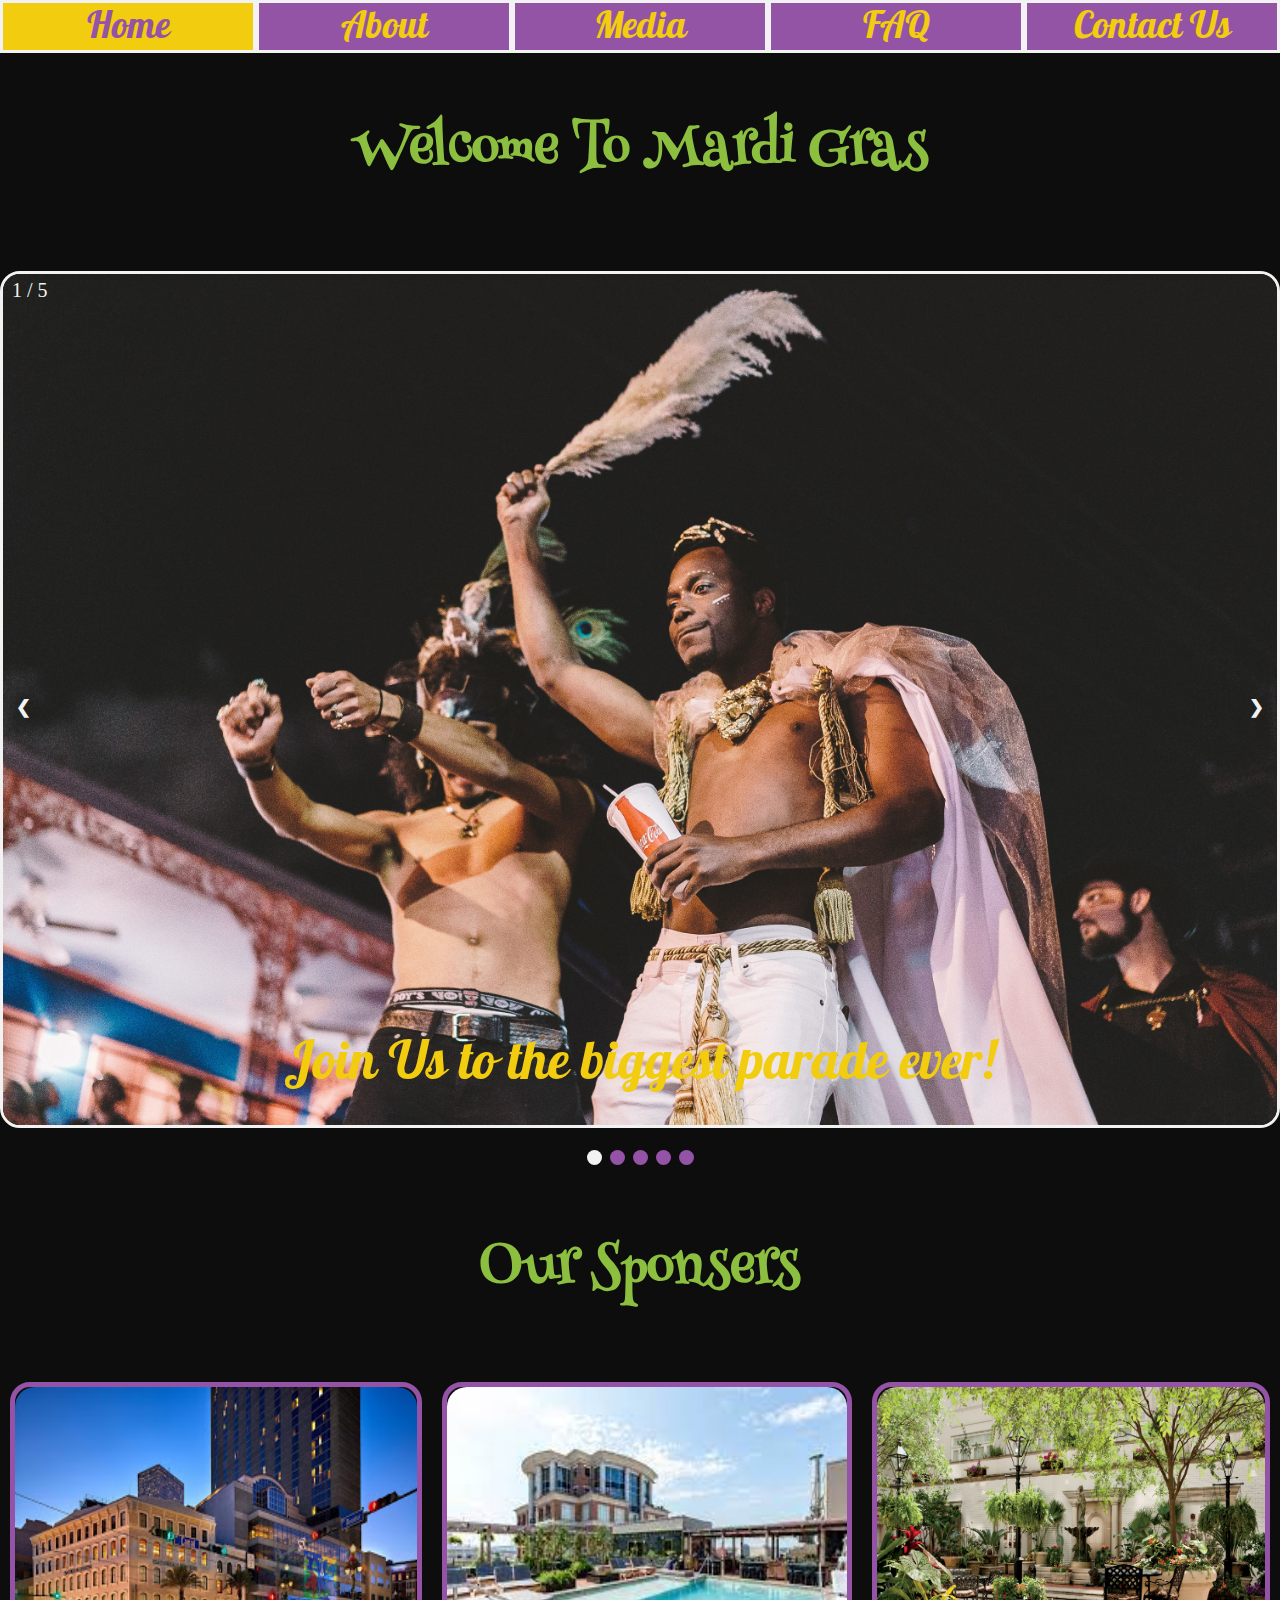
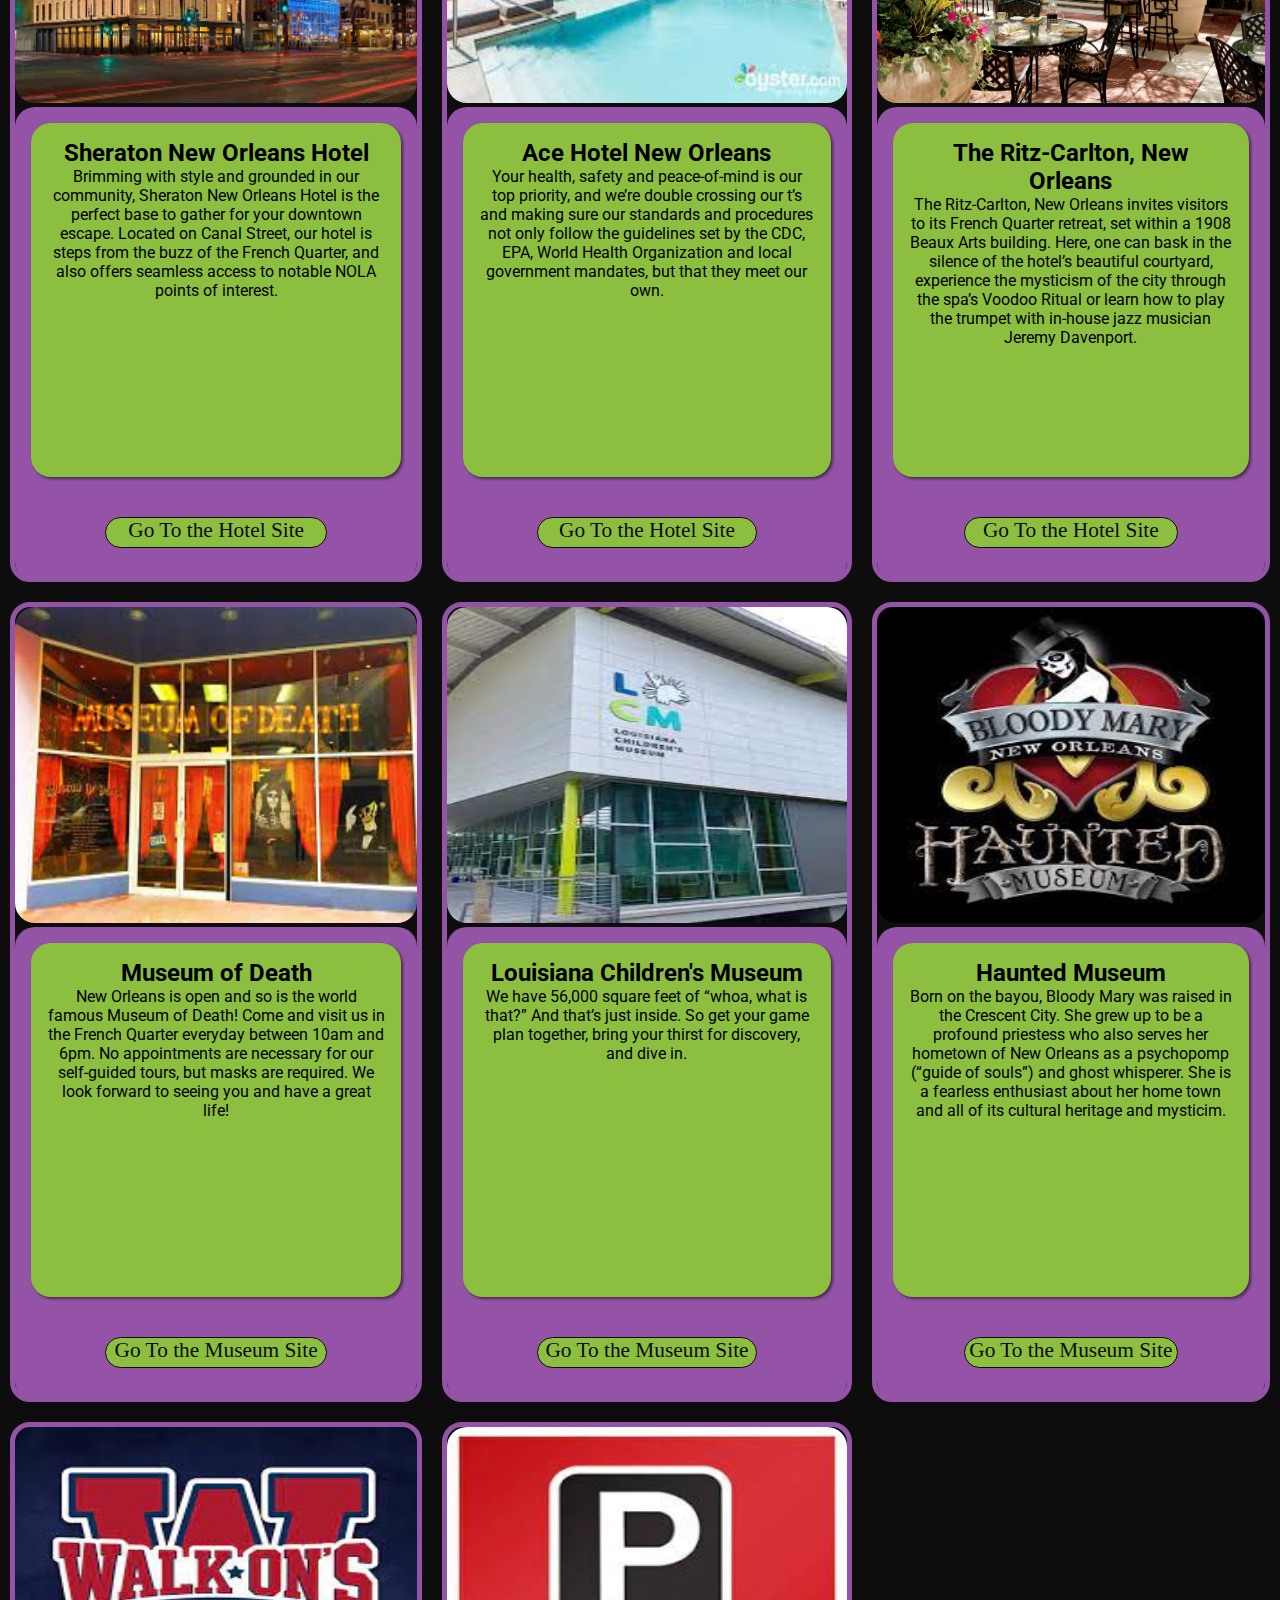
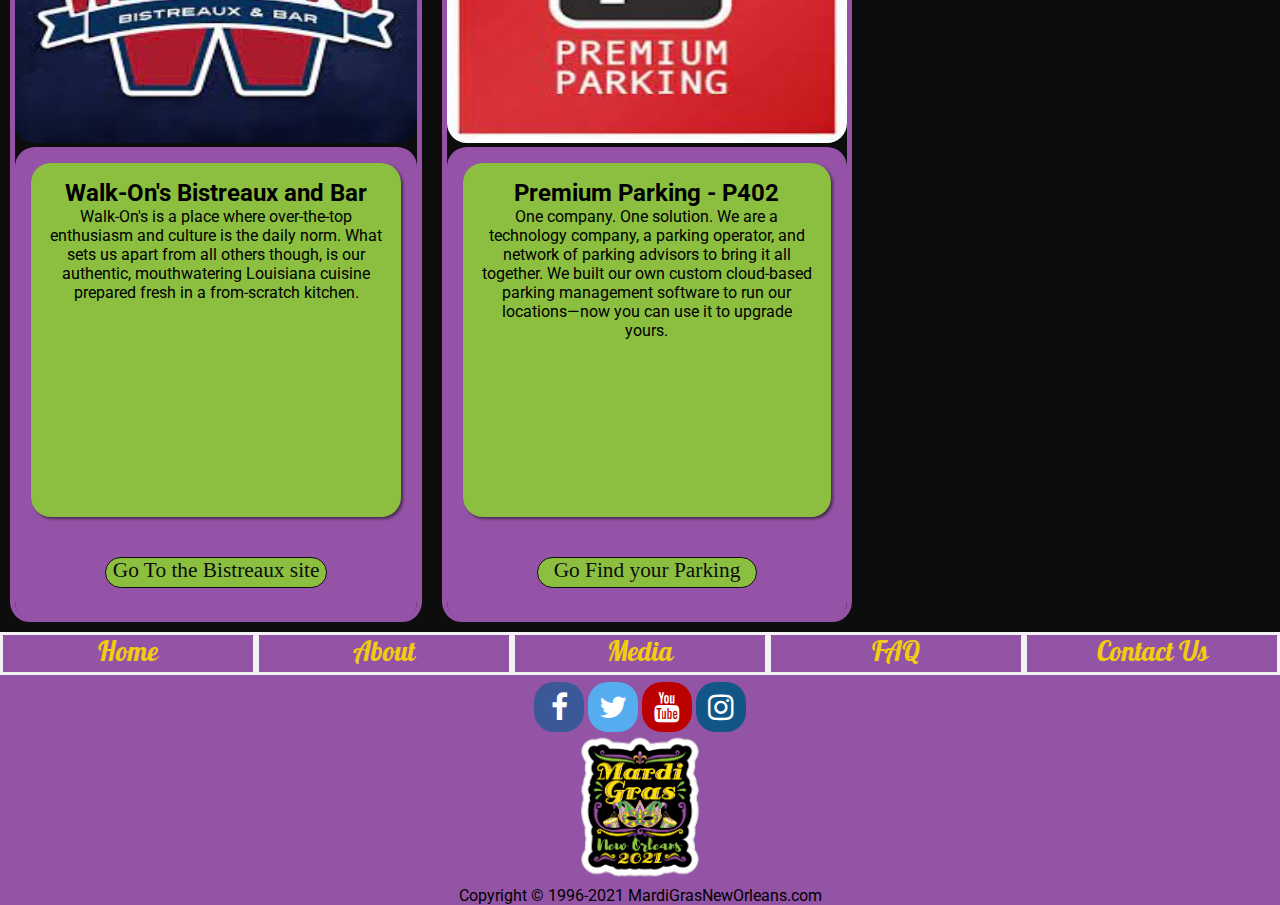
<file: WebSite/index.html>
<!DOCTYPE html>
<html lang="en">

<head>
    <meta charset="UTF-8">
    <meta http-equiv="X-UA-Compatible" content="IE=edge">
    <meta name="viewport" content="width=device-width, initial-scale=1.0">

    <!-- Google Fonts -->
    <link rel="preconnect" href="https://fonts.gstatic.com">
    <link
        href="https://fonts.googleapis.com/css2?family=Henny+Penny&family=Pattaya&family=Roboto:ital,wght@0,300;0,400;0,500;1,300;1,400;1,500&display=swap"
        rel="stylesheet">
    <link rel="stylesheet" href="https://cdnjs.cloudflare.com/ajax/libs/font-awesome/4.7.0/css/font-awesome.min.css">

    <title>Mardi Gras New Orleans</title>


    <link rel="stylesheet" href="css/main.css">
</head>

<body>


    <div class="header">
        <nav>
            <div class="hamburger" onclick="hamburger()"> &#9776; </div>
            <ul id="menu">
                <li><a href="index.html">Home</a></li>
                <li><a href="about.html">About</a></li>
                <li><a href="media.html">Media</a></li>
                <li><a href="faq.html">FAQ</a></li>
                <li><a href="contact.html">Contact Us</a></li>

            </ul>
        </nav>


    </div>
    <br><br><br>
    <h2 class="mini-header">Welcome To Mardi Gras</h2>
    <br><br><br>




    <br>

    <!-- while in mobile mode, div class slidshow-container none, div photo block -->

    <div class="smcontainer"> <img src="images/media/masks.jpg" alt=""></div>


    <!-- Slideshow container -->
    <div class="slideshow-container">

        <!-- Full-width images with number and caption text -->
        <div class="mySlides fade">
            <div class="numbertext">1 / 5</div>
            <img class="carousel-img" src="images/samueldixon.jpg">
            <div class="text">Join Us to the biggest parade ever!</div>
        </div>

        <div class="mySlides fade">
            <div class="numbertext">2 / 5</div>
            <img class="carousel-img" src="images/view.jpg">
            <div class="text">With the craziest views...</div>
        </div>

        <div class="mySlides fade">
            <div class="numbertext">3 / 5</div>
            <img class="carousel-img" src="images/media/masks3.jpg">
            <div class="text">With the craziest people...</div>
        </div>

        <div class="mySlides fade">
            <div class="numbertext">4 / 5</div>
            <img class="carousel-img" src="images/media/masks.jpg">
            <div class="text">With the craziest costumes...</div>
        </div>

        <div class="mySlides fade">
            <div class="numbertext">5 / 5</div>
            <img class="carousel-img" src="images/pic.jpg">
            <div class="text">With the craziest memories...</div>
        </div>

        <!-- Next and previous buttons -->
        <a class="prev" onclick="plusSlides(-1)">&#10094;</a>
        <a class="next" onclick="plusSlides(1)">&#10095;</a>
    </div>
    <br>

    <!-- The dots/circles -->
    <div style="text-align:center">
        <span class="dot" onclick="currentSlide(1)"></span>
        <span class="dot" onclick="currentSlide(2)"></span>
        <span class="dot" onclick="currentSlide(3)"></span>
        <span class="dot" onclick="currentSlide(4)"></span>
        <span class="dot" onclick="currentSlide(5)"></span>
    </div>



    <br><br><br>
    <h2 class="mini-header">Our Sponsers</h2>
    <br><br><br>


    <div class="sponsers-container">


        <div class="box">
            <img src="images/SheratonNewOrleans.jpg" alt="Sheraton New Orleans" class="box-img">
            <div class="text-wrapper">
                <div class="box-text">
                    <h5 class="title">Sheraton New Orleans Hotel</h5>
                    <p>Brimming with style and grounded in our community, Sheraton New Orleans
                        Hotel is the
                        perfect base to gather for your downtown escape. Located on Canal Street, our hotel is steps
                        from the buzz
                        of the French Quarter, and also offers seamless access to notable NOLA points of interest.
                    </p>
                </div>
                <div class="btn">
                    <a href="https://www.marriott.com/hotels/travel/msyis-sheraton-new-orleans-hotel/">Go To
                        the Hotel Site</a>
                </div>
            </div>
        </div>

        <div class="box">

            <img src="images/aceHotel.jpg" alt="Ace Hotel New Orleans" class="box-img">
            <div class="text-wrapper">
                <div class="box-text">
                    <h5 class="title">Ace Hotel New Orleans</h5>
                    <p>Your health, safety and peace-of-mind is our top priority, and we’re double crossing our t’s and
                        making
                        sure our standards and procedures not only follow the guidelines set by the CDC, EPA, World
                        Health Organization and local government mandates, but that they meet our own.</p>
                </div>
                <div class="btn">
                    <a href="https://www.acehotel.com/neworleans/">Go To the Hotel Site</a>
                </div>
            </div>
        </div>
        <div class="box">
            <img src="images/ritzCarlton.jpg" alt="Ritz-Carlton New Orleans" class="box-img">
            <div class="text-wrapper">
                <div class="box-text">
                    <h5 class="title">The Ritz-Carlton, New Orleans</h5>
                    <p>The Ritz-Carlton, New Orleans invites visitors to its French Quarter
                        retreat, set within a
                        1908 Beaux Arts building. Here, one can bask in the silence of the hotel’s beautiful
                        courtyard, experience
                        the mysticism of the city through the spa’s Voodoo Ritual or learn how to play the trumpet
                        with in-house
                        jazz musician Jeremy Davenport.</p>
                </div>

                <div class="btn">
                    <a href="https://www.ritzcarlton.com/en/hotels/new-orleans">Go To the Hotel Site</a>
                </div>
            </div>
        </div>



        <div class="box">
            <img src="images/museumOfDeath.jpg" alt="Museum Of Death" class="box-img">
            <div class="text-wrapper">
                <div class="box-text">
                    <h5 class="title">Museum of Death</h5>
                    <p>New Orleans is open and so is the world famous Museum of Death! Come and
                        visit us
                        in the French Quarter everyday between
                        10am and 6pm. No appointments are necessary for our self-guided tours, but masks are
                        required. We
                        look forward to seeing
                        you and have a great life!</p>
                </div>
                <div class="btn">
                    <a href="http://www.museumofdeath.net/nola">Go To the Museum Site</a>
                </div>
            </div>
        </div>

        <div class="box">
            <img src="images/lcm.jpg" alt="Louisiana Children's Museum" class="box-img">
            <div class="text-wrapper">
                <div class="box-text">
                    <h5 class="title">Louisiana Children's Museum</h5>
                    <p>We have 56,000 square feet of “whoa, what is that?” And that’s just inside.
                        So get
                        your game plan together, bring your
                        thirst for discovery, and dive in.</p>
                </div>
                <div class="btn">
                    <a href="https://www.lcm.org/">Go To the Museum Site</a>
                </div>
            </div>
        </div>
        <div class="box">
            <img src="images/hauntedMuseum.jpg" alt="Haunted Museum" class="box-img">
            <div class="text-wrapper">
                <div class="box-text">
                    <h5 class="title">Haunted Museum</h5>
                    <p>Born on the bayou, Bloody Mary was raised in the Crescent City. She grew up
                        to be a
                        profound priestess who also serves
                        her hometown of New Orleans as a psychopomp (“guide of souls”) and ghost whisperer. She is a
                        fearless enthusiast about
                        her home town and all of its cultural heritage and mysticim.</p>
                </div>
                <div class="btn">
                    <a href="https://www.bloodymarystours.com/hauntedmuseum.html">Go To the
                        Museum
                        Site</a>
                </div>
            </div>
        </div>


        <div class="box">

            <img src="images/walkons.jpg" alt="walkons logo" class="box-img">
            <div class="text-wrapper">
                <div class="box-text">
                    <h5 class="title">Walk-On's Bistreaux and Bar</h5>
                    <p>Walk-On's is a place where over-the-top enthusiasm and culture is the daily
                        norm.
                        What sets us apart from all others though, is our authentic, mouthwatering Louisiana cuisine
                        prepared fresh in a from-scratch kitchen.</p>
                </div>
                <div class="btn">
                    <a href="https://locations.walk-ons.com/walk-ons-sports-bistreaux-new-orleans-fdb5f3647aa1">Go To
                        the Bistreaux site</a>
                </div>
            </div>
        </div>
        <div class="box">
            <img src="images/premiumParking.jpg" alt="premium parking logo" class="box-img">
            <div class="text-wrapper">
                <div class="box-text">
                    <h5 class="title">Premium Parking - P402</h5>
                    <p>One company. One solution. We are a technology company, a parking operator,
                        and
                        network of parking advisors to bring it
                        all together. We built our own custom cloud-based parking management software to run our
                        locations—now you can use it to
                        upgrade yours.</p>
                </div>
                <div class="btn">

                    <a href="https://www.premiumparking.com/P402">Go Find your Parking</a>
                </div>
            </div>

        </div>
    </div>


    <div class="footer">
        <div>
            <nav>
                <ul>
                    <li><a href="index.html">Home</a></li>
                    <li><a href="about.html">About</a></li>
                    <li><a href="media.html">Media</a></li>
                    <li><a href="faq.html">FAQ</a></li>
                    <li><a href="contact.html">Contact Us</a></li>

                </ul>
            </nav>
        </div>

        <div class="social-media">
            <a href="https://www.facebook.com/MardiGras.nola/" class="fa fa-facebook"></a>
            <a href="https://twitter.com/mardigrasnola?lang=he" class="fa fa-twitter"></a>
            <a href="https://www.youtube.com/results?search_query=mardi+gras+in+new+orleans" class="fa fa-youtube"></a>
            <a href="https://www.instagram.com/mardigrasneworleans/" class="fa fa-instagram"></a>
        </div>

        <div class="footer-pic">
            <img src="images/logo2021.png">
        </div>

        <div>
            <p>Copyright © 1996-2021 MardiGrasNewOrleans.com</p>
        </div>
    </div>

    <script src="js/main.js"></script>
</body>

</html>
</file>
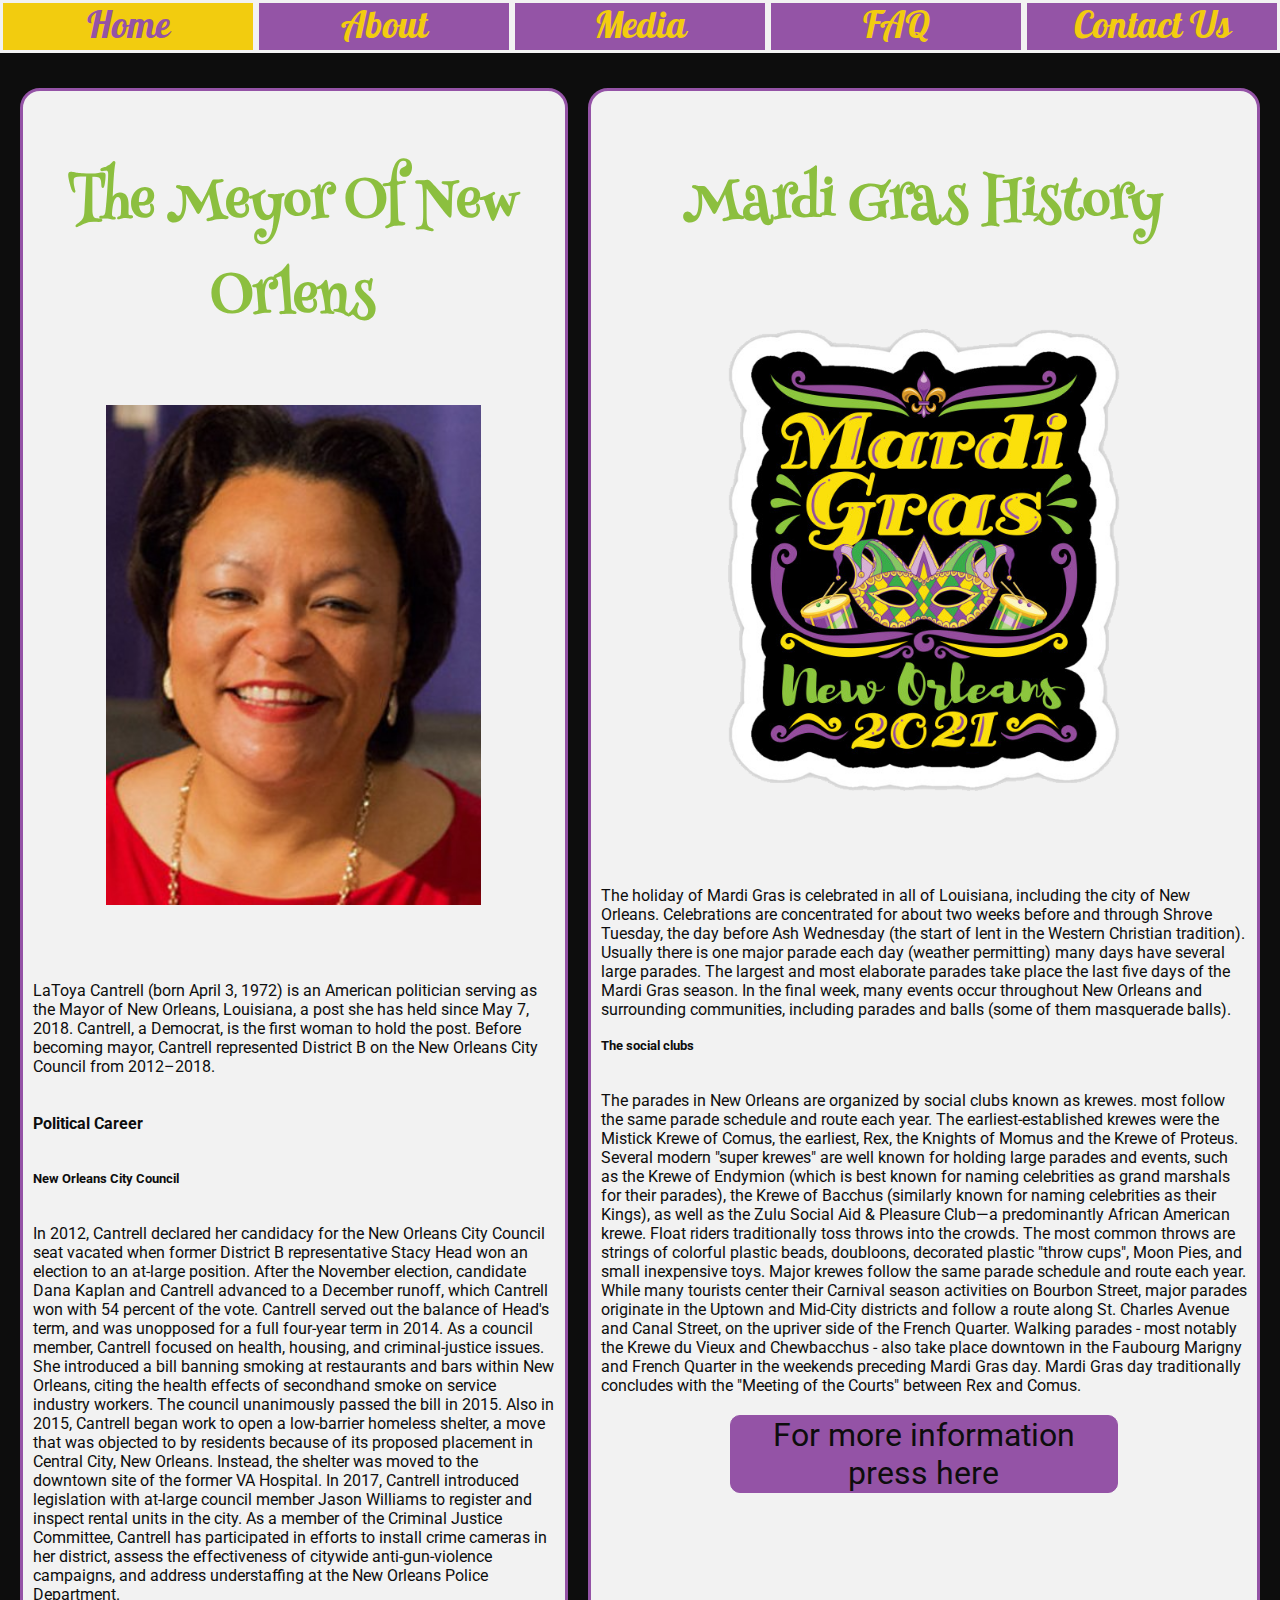
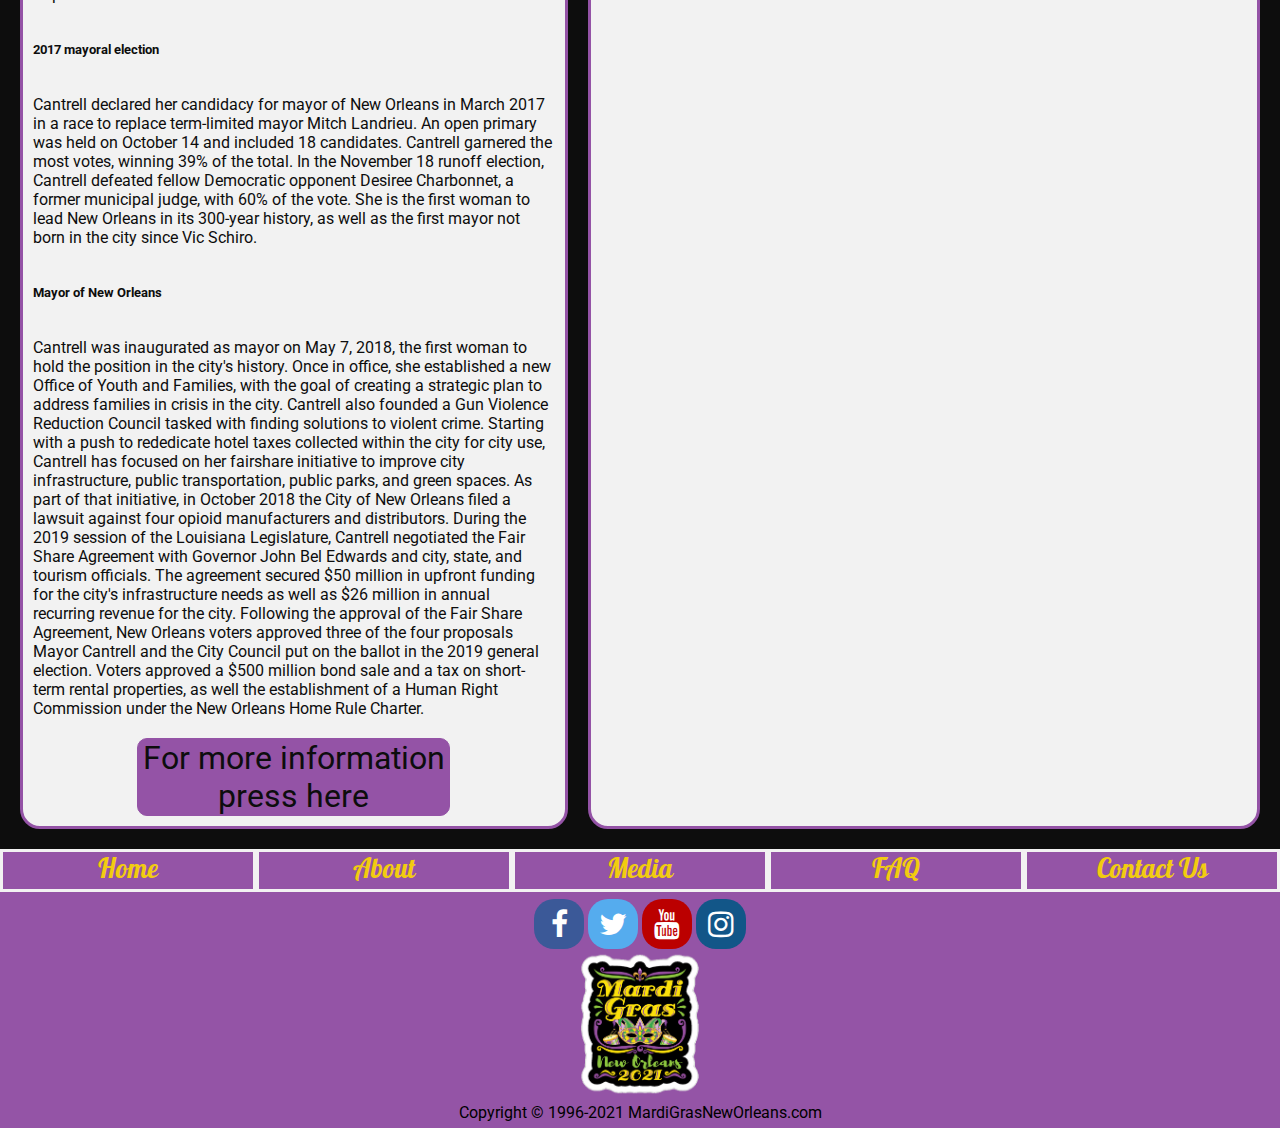
<file: WebSite/about.html>
<!DOCTYPE html>
<html lang="en">

<head>
    <meta charset="UTF-8">
    <meta http-equiv="X-UA-Compatible" content="IE=edge">
    <meta name="viewport" content="width=device-width, initial-scale=1.0">
    <title>About</title>

    <!-- Google Fonts -->
    <link rel="preconnect" href="https://fonts.gstatic.com">
    <link
        href="https://fonts.googleapis.com/css2?family=Henny+Penny&family=Pattaya&family=Roboto:ital,wght@0,300;0,400;0,500;1,300;1,400;1,500&display=swap"
        rel="stylesheet">
    <link rel="stylesheet" href="https://cdnjs.cloudflare.com/ajax/libs/font-awesome/4.7.0/css/font-awesome.min.css">


    <link rel="stylesheet" href="css/main.css">
    <link rel="stylesheet" href="css/about.css">


</head>

<body>

    <div class="header">
        <nav>
            <div class="hamburger" onclick="hamburger()"> &#9776; </div>
            <ul id="menu">
                <li><a href="index.html">Home</a></li>
                <li><a href="about.html">About</a></li>
                <li><a href="media.html">Media</a></li>
                <li><a href="faq.html">FAQ</a></li>
                <li><a href="contact.html">Contact Us</a></li>

            </ul>
        </nav>


    </div>
    <br>
    <div class="info-wrapper">
        <div class="info">





            <div class="meyor">
                <br><br><br>
                <h2 class="mini-header">The Meyor Of New Orlens</h2>
                <br><br><br>
                <img class="photo" src="images/LaToyaCantrell.jpg" alt="Mayor of New Orleans">
                <br><br><br><br>
                <p>LaToya Cantrell (born April 3, 1972) is an American politician serving as the Mayor of New Orleans,
                    Louisiana, a post
                    she has held since May 7, 2018. Cantrell, a Democrat, is the first woman to hold the post. Before
                    becoming
                    mayor,
                    Cantrell represented District B on the New Orleans City Council from 2012–2018.</p>
<br><br>
                <h4>Political Career</h4>
<br><br>
                <h5>New Orleans City Council</h5>
                <br><br>
                <p>
                    In 2012, Cantrell declared her candidacy for the New Orleans City Council seat vacated when former
                    District
                    B representative Stacy Head won an election to an at-large position.
                    After the November election, candidate Dana Kaplan and Cantrell advanced to a December runoff, which
                    Cantrell won with 54 percent of the vote. Cantrell served out the
                    balance of Head's term, and was unopposed for a full four-year term in 2014.

                    As a council member, Cantrell focused on health, housing, and criminal-justice issues. She
                    introduced a bill
                    banning smoking at restaurants and bars within New Orleans, citing the health effects of secondhand
                    smoke on
                    service industry workers. The council unanimously passed the bill in 2015.

                    Also in 2015, Cantrell began work to open a low-barrier homeless shelter, a move that was objected
                    to by
                    residents because of its proposed placement in Central City, New Orleans. Instead, the shelter was
                    moved to
                    the downtown site of the former VA Hospital.
                    In 2017, Cantrell introduced legislation with at-large council member Jason Williams to
                    register and inspect rental units in the city.

                    As a member of the Criminal Justice Committee, Cantrell has participated in efforts to install crime
                    cameras
                    in her district, assess the effectiveness of citywide anti-gun-violence campaigns, and address
                    understaffing
                    at the New Orleans Police Department.
                </p>
<br><br>
                <h5>2017 mayoral election</h5>
<br><br>

                <p>
                    Cantrell declared her candidacy for mayor of New Orleans in March 2017 in a race to replace
                    term-limited
                    mayor Mitch Landrieu. An open primary was held on October 14 and included 18 candidates. Cantrell
                    garnered
                    the most votes, winning 39% of the total.
                    In the November 18 runoff election, Cantrell defeated fellow Democratic opponent Desiree
                    Charbonnet, a former municipal judge, with 60% of the vote. She is the first woman to lead New
                    Orleans in
                    its 300-year history, as well as the first mayor not born in the city since Vic Schiro.
                </p>
<br><br>
                <h5>Mayor of New Orleans</h5>
<br><br>
                <p>
                    Cantrell was inaugurated as mayor on May 7, 2018, the first woman to hold the position in the city's
                    history. Once in office, she established a new Office of Youth and Families, with the goal of
                    creating a
                    strategic plan to address families in crisis in the city. Cantrell also founded a Gun Violence
                    Reduction
                    Council tasked with finding solutions to
                    violent crime. Starting with a push to rededicate hotel taxes collected within the city for city
                    use,
                    Cantrell has focused on her fairshare initiative to improve city infrastructure, public
                    transportation,
                    public parks, and green spaces. As part of that initiative, in October 2018 the City of New Orleans
                    filed a
                    lawsuit against four opioid manufacturers and distributors.

                    During the 2019 session of the Louisiana Legislature, Cantrell negotiated the Fair Share Agreement
                    with
                    Governor John Bel Edwards and city, state, and tourism officials. The agreement secured $50 million
                    in
                    upfront funding for the city's infrastructure needs as well as $26 million in annual recurring
                    revenue for
                    the city. Following the
                    approval of the Fair Share Agreement, New Orleans voters approved three of the four proposals Mayor
                    Cantrell
                    and the City Council put on the ballot in the 2019 general election. Voters approved a $500 million
                    bond
                    sale and a tax on short-term rental
                    properties, as well the establishment of a Human Right Commission under the New Orleans Home Rule
                    Charter.


                </p>
                <div class="linka">
                    <a href="https://en.wikipedia.org/wiki/LaToya_Cantrell"> For more information press
                        here</a>
                </div>
            </div>

            <div class="mardi">

                <br><br><br>
                <h2 class="mini-header">Mardi Gras History</h2>
                <br><br><br>

                <img class="photo" src="images/logo2021.png" alt="">
                <br><br><br><br>
                <p>
                    The holiday of Mardi Gras is celebrated in all of Louisiana, including the city of New Orleans.
                    Celebrations
                    are concentrated for about two weeks before and through Shrove Tuesday, the day before Ash Wednesday
                    (the
                    start of lent in the Western Christian tradition). Usually there is one major parade each day
                    (weather
                    permitting) many days have several large parades. The largest and most elaborate parades take place
                    the last
                    five days of the Mardi Gras season. In the final week, many events occur throughout New Orleans and
                    surrounding communities, including parades and balls (some of them masquerade balls).
<br><br>
                <h5>The social clubs</h5>
<br><br>
                The parades in New Orleans are organized by social clubs known as krewes. most follow the same parade
                schedule
                and route each year. The earliest-established krewes were the Mistick Krewe of Comus, the earliest, Rex,
                the
                Knights of Momus and the Krewe of Proteus. Several modern "super krewes" are well known for holding
                large
                parades and events, such as the Krewe of Endymion (which is best known for naming celebrities as grand
                marshals
                for their parades), the Krewe of Bacchus (similarly known for naming celebrities as their Kings), as
                well as the
                Zulu Social Aid & Pleasure Club—a predominantly African American krewe. Float riders traditionally toss
                throws
                into the crowds. The most common throws are strings of colorful plastic beads, doubloons, decorated
                plastic
                "throw cups", Moon Pies, and small inexpensive toys. Major krewes
                follow the same parade schedule and route each year.

                While many tourists center their Carnival season activities on Bourbon Street, major parades originate
                in the
                Uptown and Mid-City districts and follow a route along St. Charles Avenue and Canal Street, on the
                upriver side
                of the French Quarter. Walking parades - most notably the Krewe du Vieux and Chewbacchus - also take
                place
                downtown in the Faubourg Marigny and French Quarter in the weekends preceding Mardi Gras day. Mardi Gras
                day
                traditionally concludes with the "Meeting of the Courts" between Rex and Comus.
                </p>
                <div class="linka">
                    <a href="https://en.wikipedia.org/wiki/Mardi_Gras"> For more information press here</a>
                </div>

            </div>
        </div>


    </div>


    <div class="footer">
        <div>
            <nav>
                <ul>
                    <li><a href="index.html">Home</a></li>
                    <li><a href="about.html">About</a></li>
                    <li><a href="media.html">Media</a></li>
                    <li><a href="faq.html">FAQ</a></li>
                    <li><a href="contact.html">Contact Us</a></li>

                </ul>
            </nav>
        </div>

        <div class="social-media">
            <a href="#" class="fa fa-facebook"></a>
            <a href="#" class="fa fa-twitter"></a>
            <a href="#" class="fa fa-youtube"></a>
            <a href="#" class="fa fa-instagram"></a>
        </div>

        <div class="footer-pic">
            <img src="images/logo2021.png">
        </div>

        <div class="copyright">
            <p>Copyright © 1996-2021 MardiGrasNewOrleans.com</p>
        </div>
    </div>




    <script src="js/main.js"></script>

</body>

</html>
</file>
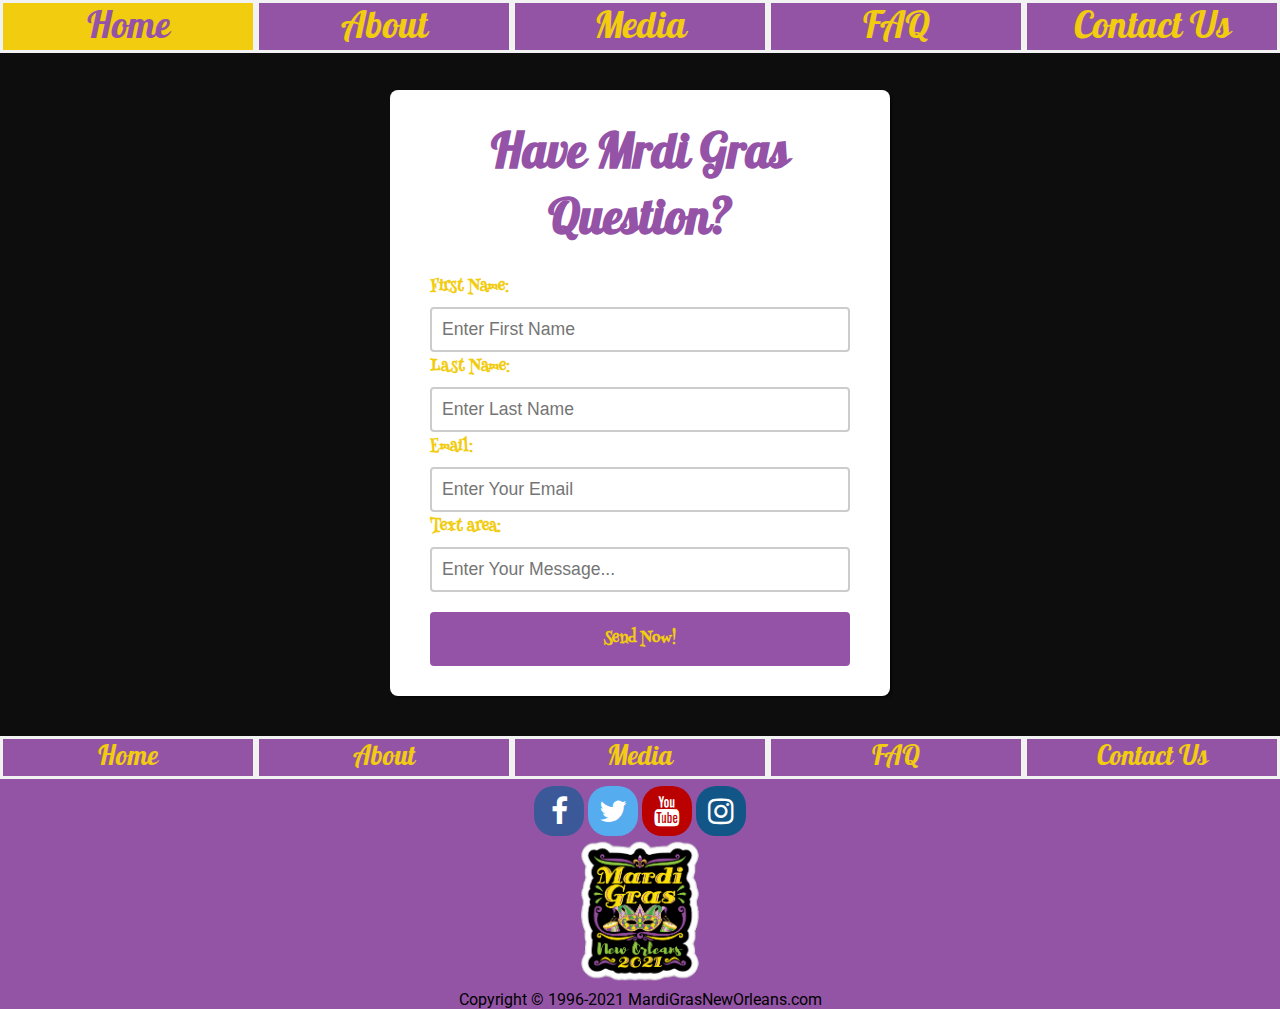
<file: WebSite/contact.html>
<!DOCTYPE html>
<html lang="en">

<head>
    <meta charset="UTF-8">
    <meta http-equiv="X-UA-Compatible" content="IE=edge">
    <meta name="viewport" content="width=device-width, initial-scale=1.0">
    <title>Contact</title>

    <!-- Google Fonts -->
    <link rel="preconnect" href="https://fonts.gstatic.com">
    <link
        href="https://fonts.googleapis.com/css2?family=Henny+Penny&family=Pattaya&family=Roboto:ital,wght@0,300;0,400;0,500;1,300;1,400;1,500&display=swap"
        rel="stylesheet">
        <link rel="stylesheet" href="https://cdnjs.cloudflare.com/ajax/libs/font-awesome/4.7.0/css/font-awesome.min.css">

    <link rel="stylesheet" href="css/main.css">
    <link rel="stylesheet" href="css/form.css">


</head>

<body>

    <div class="header">
        <nav>
            <div class="hamburger" onclick="hamburger()"> &#9776; </div>
            <ul id="menu">
                <li><a href="index.html">Home</a></li>
                <li><a href="about.html">About</a></li>
                <li><a href="media.html">Media</a></li>
                <li><a href="faq.html">FAQ</a></li>
                <li><a href="contact.html">Contact Us</a></li>

            </ul>
        </nav>


    </div>

    <div class="forme">
        <form>
            <h2>Have Mrdi Gras Question?</h2>
            <div class="form-group">
                <label class="form-title" for="userName">First Name:</label>
                <div class="error-field"></div>
                <input type="text" id="userName" placeholder="Enter First Name">

            </div>
            <div class="form-group">
                <label class="form-title" for="userName">Last Name:</label>
                <div class="error-field"></div>
                <input type="text" id="userLastName" placeholder="Enter Last Name">

            </div>
            <div class="form-group">
                <label class="form-title" for="email">Email:</label>
                <div class="error-field"></div>
                <input type="text" id="userEmail" placeholder="Enter Your Email">

            </div>
            <div class="form-group">
                <label class="form-title" for="text area">Text area:</label>
                <div class="error-field"></div>
                <input type="text" id="userMessage" placeholder="Enter Your Message...">

            </div>


            <input class="form-title" type="submit" value="Send Now!">
        </form>
    </div>

    <div class="footer">
        <div>
            <nav>
                <ul>
                    <li><a href="index.html">Home</a></li>
                    <li><a href="about.html">About</a></li>
                    <li><a href="media.html">Media</a></li>
                    <li><a href="faq.html">FAQ</a></li>
                    <li><a href="contact.html">Contact Us</a></li>

                </ul>
            </nav>
        </div>
        
        <div class="social-media">
            <a href="#" class="fa fa-facebook"></a>
            <a href="#" class="fa fa-twitter"></a>
            <a href="#" class="fa fa-youtube"></a>
            <a href="#" class="fa fa-instagram"></a>
        </div>

        <div class="footer-pic">
            <img src="images/logo2021.png">
        </div>

        <div>
            <p>Copyright © 1996-2021 MardiGrasNewOrleans.com</p>
        </div>
    </div>

    <script src="js/main.js"></script>
    <script src="js/form.js"></script>


</body>

</html>
</file>
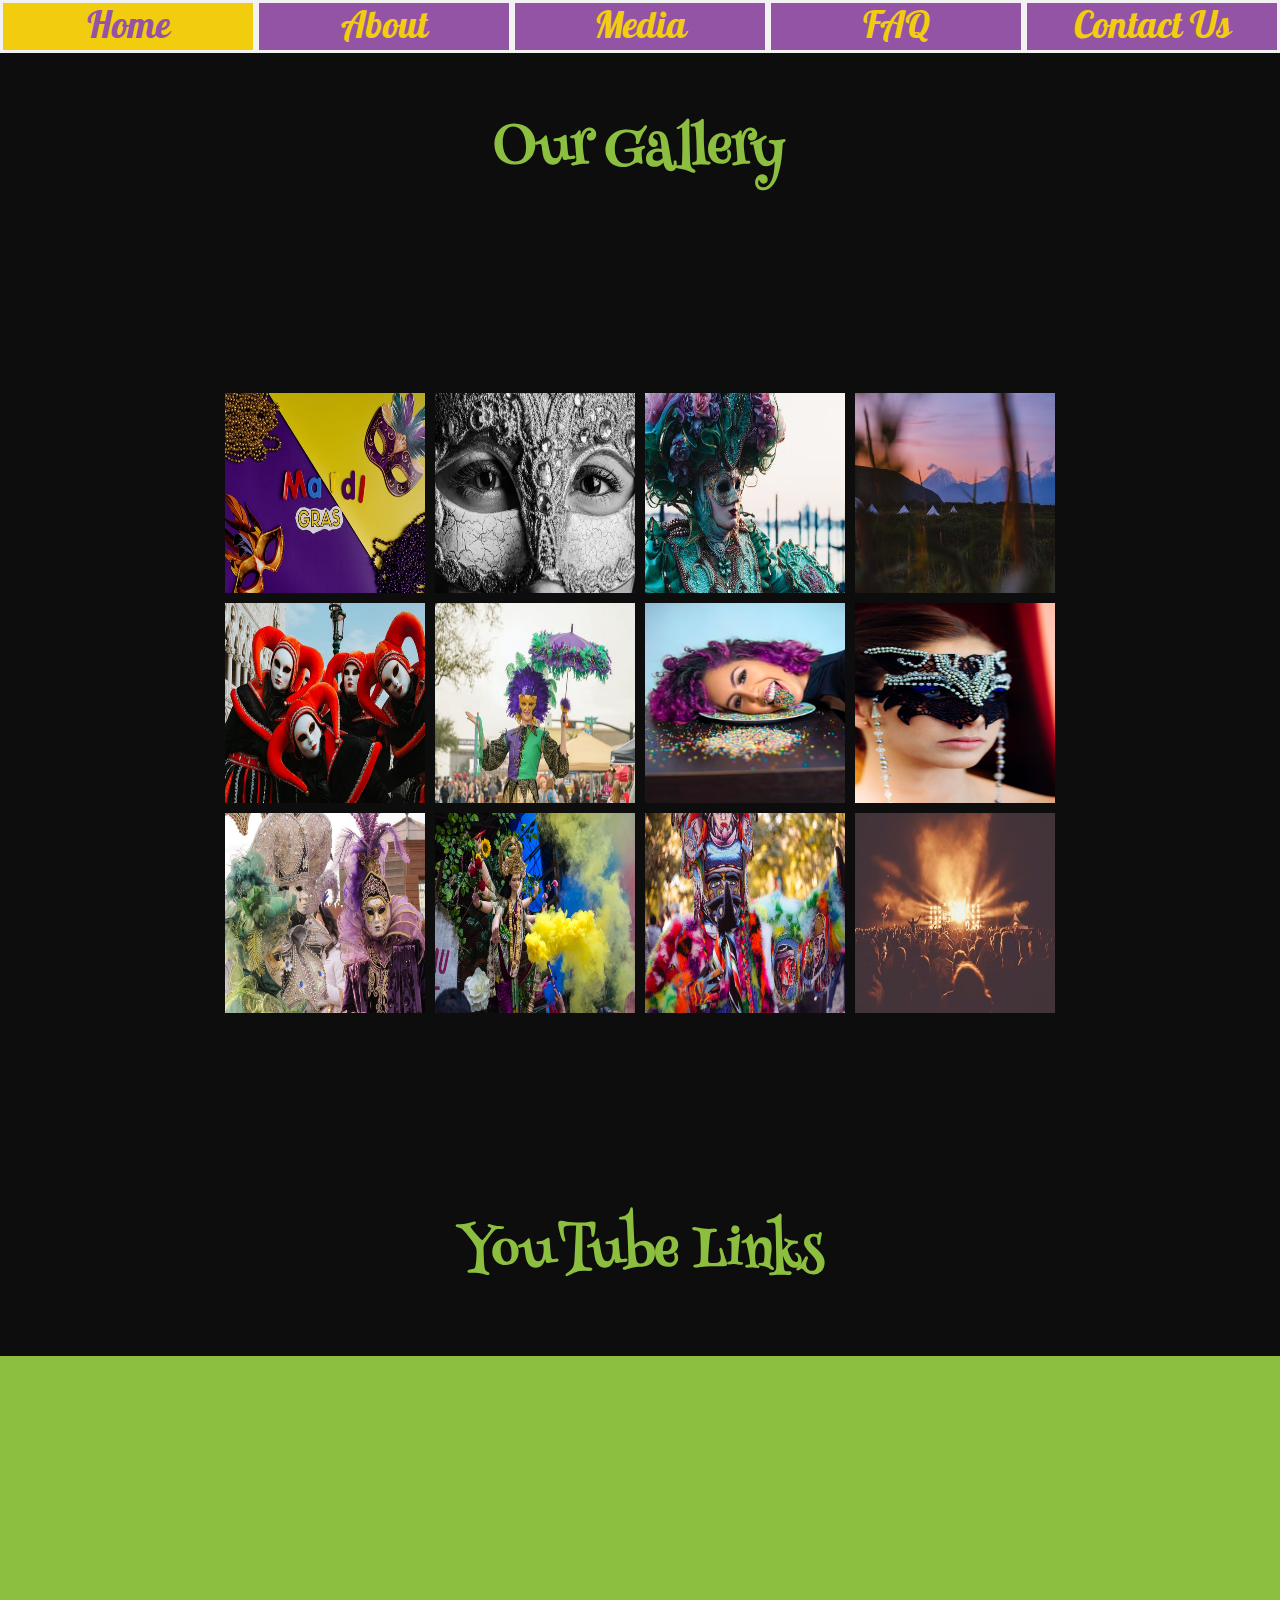
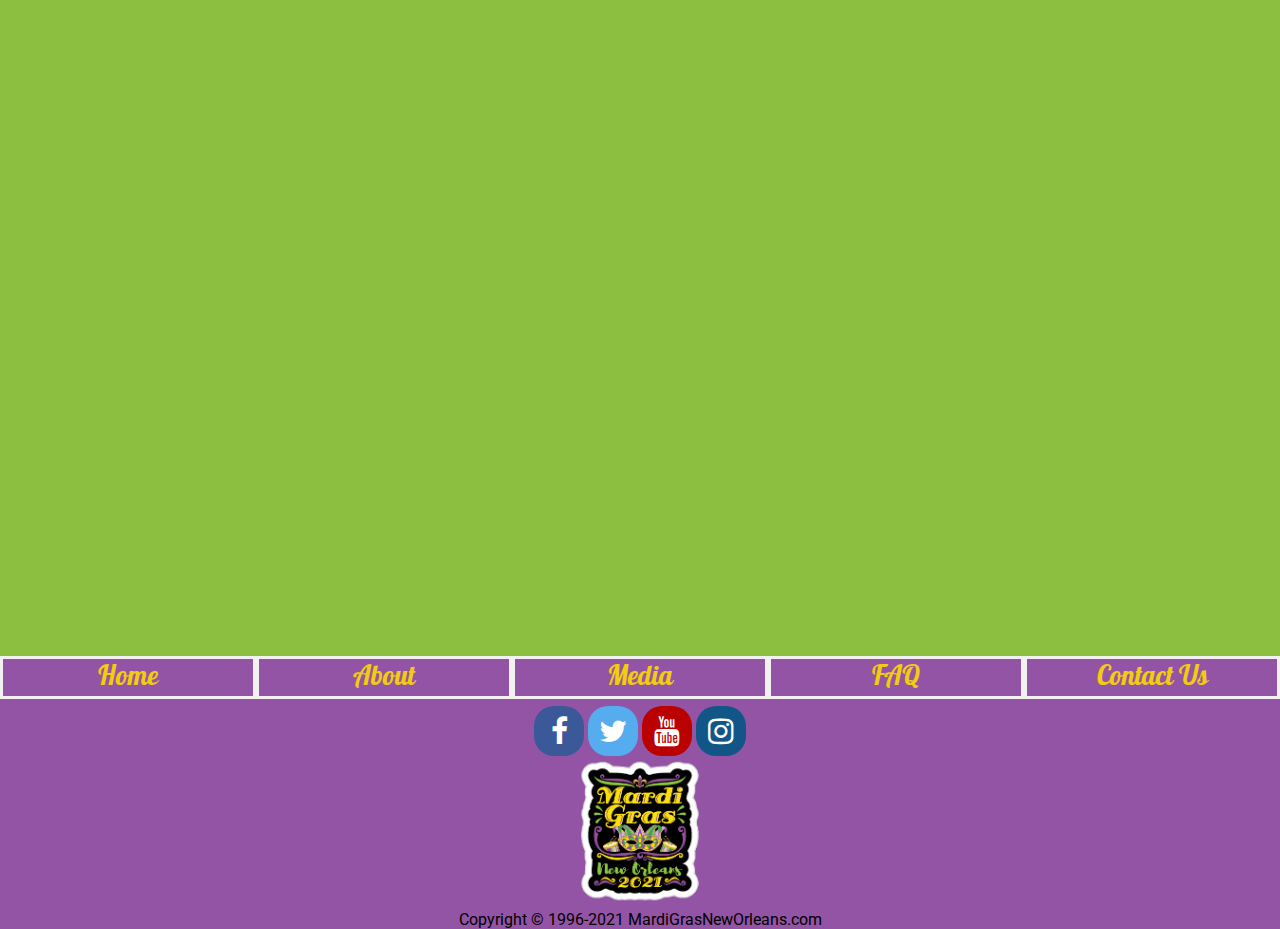
<file: WebSite/media.html>
<!DOCTYPE html>
<html lang="en">

<head>
    <meta charset="UTF-8">
    <meta http-equiv="X-UA-Compatible" content="IE=edge">
    <meta name="viewport" content="width=device-width, initial-scale=1.0">
    <title>Media</title>

    <!-- Google Fonts -->
    <link rel="preconnect" href="https://fonts.gstatic.com">
    <link
        href="https://fonts.googleapis.com/css2?family=Henny+Penny&family=Pattaya&family=Roboto:ital,wght@0,300;0,400;0,500;1,300;1,400;1,500&display=swap"
        rel="stylesheet">

    <link rel="stylesheet" href="https://cdnjs.cloudflare.com/ajax/libs/font-awesome/4.7.0/css/font-awesome.min.css">


    <link rel="stylesheet" href="css/main.css">
    <link rel="stylesheet" href="css/gallery.css">


</head>

<body>


    <div class="header">
        <nav>
            <div class="hamburger" onclick="hamburger()"> &#9776; </div>
            <ul id="menu">
                <li><a href="index.html">Home</a></li>
                <li><a href="about.html">About</a></li>
                <li><a href="media.html">Media</a></li>
                <li><a href="faq.html">FAQ</a></li>
                <li><a href="contact.html">Contact Us</a></li>

            </ul>
        </nav>


    </div>


    <br><br><br>
    <h2 class="mini-header">Our Gallery</h2>
    <br><br><br>

    <div class="gallery">
        <img src="images/media/Mardigras.jpg" alt="">
        <img src="images/media/bymask.jpg" alt="">
        <img src="images/media/Mardipeople.jpg" alt="">
        <img src="images/media/Mardiview.jpg" alt="">
        <img src="images/media/Mardicomunity.jpg" alt="">
        <img src="images/media/Mardicomunity1.jpg" alt="">
        <img src="images/media/woman.jpg" alt="">
        <img src="images/media/mask1.jpg" alt="">
        <img src="images/media/masks.jpg" alt="">
        <img src="images/media/masks2.jpg" alt="">
        <img src="images/media/masks3.jpg" alt="">
        <img src="images/media/show.jpg" alt="">




    </div>

    <br><br><br>
    <h2 class="mini-header">YouTube Links</h2>
    <br><br><br>

    <div class="video">
        <div class="frame">

            <iframe width="100%" height="315" src="https://www.youtube.com/embed/EkIZwXbSh-Y"
                title="YouTube video player" frameborder="0"
                allow="accelerometer; autoplay; clipboard-write; encrypted-media; gyroscope; picture-in-picture"
                allowfullscreen></iframe>
        </div>
        <div class="frame">
            <iframe width="100%" height="315" src="https://www.youtube.com/embed/9Bv1mFl9SI4"
                title="YouTube video player" frameborder="0"
                allow="accelerometer; autoplay; clipboard-write; encrypted-media; gyroscope; picture-in-picture"
                allowfullscreen></iframe>
        </div>
        <div class="frame">

            <iframe width="100%" height="315" src="https://www.youtube.com/embed/k3J5BTFWCQ4"
                title="YouTube video player" frameborder="0"
                allow="accelerometer; autoplay; clipboard-write; encrypted-media; gyroscope; picture-in-picture"
                allowfullscreen></iframe>
        </div>
        <div class="frame">
            <iframe width="100%" height="315" src="https://www.youtube.com/embed/x5VJe_XIuhM"
                title="YouTube video player" frameborder="0"
                allow="accelerometer; autoplay; clipboard-write; encrypted-media; gyroscope; picture-in-picture"
                allowfullscreen></iframe>
        </div>
        <div class="frame">
            <iframe width="100%" height="315" src="https://www.youtube.com/embed/2zxonstdxGg"
                title="YouTube video player" frameborder="0"
                allow="accelerometer; autoplay; clipboard-write; encrypted-media; gyroscope; picture-in-picture"
                allowfullscreen></iframe>
        </div>
    </div>

    <div class="footer">
        <div>
            <nav>
                <ul>
                    <li><a href="index.html">Home</a></li>
                    <li><a href="about.html">About</a></li>
                    <li><a href="media.html">Media</a></li>
                    <li><a href="faq.html">FAQ</a></li>
                    <li><a href="contact.html">Contact Us</a></li>

                </ul>
            </nav>
        </div>

        <div class="social-media">
            <a href="#" class="fa fa-facebook"></a>
            <a href="#" class="fa fa-twitter"></a>
            <a href="#" class="fa fa-youtube"></a>
            <a href="#" class="fa fa-instagram"></a>
        </div>

        <div class="footer-pic">
            <img src="images/logo2021.png">
        </div>

        <div>
            <p>Copyright © 1996-2021 MardiGrasNewOrleans.com</p>
        </div>
    </div>




    <script src="js/main.js"></script>
    <script src="js/media.js"></script>

</body>

</html>
</file>
<file: WebSite/css/main.css>
@import url("https://fonts.googleapis.com/css2?family=Henny+Penny&family=Pattaya&family=Roboto:ital,wght@0,300;0,400;0,500;1,300;1,400;1,500&display=swap");

* {
  margin: 0;
  padding: 0;
  box-sizing: border-box;
}

body {
  background-color: #0d0d0d;
}

.mini-header {
  font-size: 40pt;
  color: #8cbf3f;
  text-align: center;
  font-family: "Henny Penny", sans-serif;
}

/* navbar */

.header nav,
.hamburger {
  width: 100%;
  height: 50px;
  background-color: #f2cc0f;
  counter-reset: #0d0d0d;
  box-shadow: #0d0d0d;
}

.header nav {
  width: 100%;
  height: 50px;
  background-color: #9454a6;
}

.hamburger {
  display: none;
}

.header ul {
  list-style-type: none;
}

.header li {
  float: left;
  width: 20%;
}

.header ul li a {
  padding: 5px 15px;
  display: block;
  text-decoration: none;
  line-height: 1;
  color: #f2cc0f;
  text-align: center;
  font-size: 28pt;
  width: 100%;
  border: 3px solid #f2f2f2;
  font-family: "Pattaya", sans-serif;
}

.header ul li a:hover {
  background-color: #f2cc0f;
  color: #9453a6;
  font-family: "Pattaya", sans-serif;
}

/* Slideshow */

.smcontainer {
  display: none;
}

.slideshow-container {
  max-width: 100%;
  position: relative;
  margin: auto;
}

/* Hide the images by default */
.mySlides {
  display: none;
}

.carousel-img {
  width: 100%;
  text-align: center;
  border-radius: 20px;
  border: 3px solid #f2f2f2;
}

/* Next & previous buttons */
.prev,
.next {
  cursor: pointer;
  position: absolute;
  top: 50%;
  width: auto;
  margin-top: -22px;
  padding: 16px;
  color: #f2f2f2;
  font-weight: bold;
  font-size: 18px;
  transition: 0.6s ease;
  border-radius: 0 3px 3px 0;
  user-select: none;
}

/* Position the "next button" to the right */
.next {
  right: 0;
  border-radius: 3px 0 0 3px;
}

/* On hover, add a black background color with a little bit see-through */
.prev:hover,
.next:hover {
  background-color: rgba(0, 0, 0, 0.8);
}

/* Caption text */
.text {
  color: #f2cc0f;
  font-family: "Pattaya", sens-serif;
  font-size: 40pt;
  padding: 8px 12px;
  position: absolute;
  bottom: 25px;
  width: 100%;
  text-align: center;
}

/* Number text (1/5 etc) */
.numbertext {
  color: #f2f2f2;
  font-size: 20px;
  padding: 8px 12px;
  position: absolute;
  top: 0;
}

/* The dots/bullets/indicators */
.dot {
  cursor: pointer;
  height: 15px;
  width: 15px;
  margin: 0 2px;
  position: relative;
  background-color: #9453a6;
  border-radius: 50%;
  display: inline-block;
  transition: background-color 0.6s ease;
}

.active,
.dot:hover {
  background-color: #f2f2f2;
}

/* Fading animation */
.fade {
  -webkit-animation-name: fade;
  -webkit-animation-duration: 1.5s;
  animation-name: fade;
  animation-duration: 1.5s;
}

@-webkit-keyframes fade {
  from {
    opacity: 0.4;
  }
  to {
    opacity: 1;
  }
}

@keyframes fade {
  from {
    opacity: 0.4;
  }
  to {
    opacity: 1;
  }
}

/* sponsers */


.sponsers-container {
  display: grid;
  grid-template-columns: auto auto auto;
  grid-template-rows: auto auto auto;
  grid-gap: 20px;
  margin: auto;
  padding: 10px;
}

.box {
  text-align: center;
  height: 800px;
  width: 100%;
  border: solid 5px #9453a6;
  border-radius: 20px;
}

.box-img {
  height: 40%;
  width: 100%;
  border-radius: 20px;
}

.text-wrapper{
height: 60%;
  background: #9453a6;
  padding: 1rem;
  border-radius: 20px;
  
}

.box-text {
  height: 80%;
  width: 100%;
  font-family: "Roboto", sans-serif;
  color: black;
  background: #8cbf3f;
  font-size: 1rem;
  padding: 1rem;
  border-radius: 20px;
  box-shadow: 2px 2px 3px rgba(0, 0, 0, 0.5);
}

.title {
  font-size: 1.5rem;
}

.btn {
  height: 7%;
  margin: auto;
  margin-top: 40px;
  width: 60%;
  border-radius: 30px;
  background-color: #8cbf3f;
  border: 1px solid #0d0d0d;
}

.btn a {
  
  color: #0d0d0d;
  text-decoration: none;
  font-size: 16pt;
}

/* footer */

.footer {
  width: 100%;
  background-color: #9454a6;
}

.footer nav {
  width: 100%;
  height: 50px;
}

.footer .copyright {
  height: 25px;
}

.footer div p {
  text-align: center;
  font-family: "Roboto", sens-serif;
}

.footer ul {
  list-style-type: none;
}

.footer li {
  width: 20%;
  float: left;
}

.footer ul li a {
  padding: 5px 15px;
  display: inline-block;
  text-decoration: none;
  line-height: 1;
  color: #f2cc0f;
  text-align: center;
  width: 100%;
  font-size: 20pt;
  border: 3px solid #f2f2f2;
  font-family: "Pattaya", sans-serif;
}

.footer ul li a:hover {
  background-color: #f2cc0f;
  color: #9453a6;
  font-family: "Pattaya", sans-serif;
}

.footer img {
  height: 150px;
}

.footer .footer-pic {
  text-align: center;
}

/* social media icons */
.footer .social-media {
  text-align: center;
}
.fa {
  padding: 10px;
  font-size: 30px;
  height: 50px;
  width: 50px;
  text-align: center;
  justify-content: center;
  align-items: center;
  text-decoration: none;
  border-radius: 20px;
}

/* Add a hover effect if you want */
.fa:hover {
  opacity: 0.7;
}

/* Set a specific color for each brand */

/* Facebook */
.fa-facebook {
  background: #3b5998;
  color: white;
}

/* Twitter */
.fa-twitter {
  background: #55acee;
  color: white;
}

/* Youtube */
.fa-youtube {
  background: #bb0000;
  color: white;
}

.fa-instagram {
  background: #125688;
  color: white;
}

@media (max-width: 768px) {
  .header nav ul li a {
    color: #9453a6;
  }
  .hamburger {
    display: block;
    font-size: 24pt;
    padding: 0 0 0 10px;
    cursor: pointer;
  }

  .header nav li {
    clear: both;
    width: 100%;
  }

  .header nav li a {
    background-color: #f2cc0f;

    border: 1px solid #0d0d0d;
    width: 100%;
  }

  ul {
    display: none;
    position: absolute;
    width: 100%;
  }

  .show-menu {
    display: block;
  }

  /* Slideshow */

  .slideshow-container {
    display: none;
  }

  .smcontainer {
    display: block;
  }

  .smcontainer img {
    height: 250px;
    width: 100%;

    border-radius: 20px;
    border: 3px solid #f2f2f2;
  }

  /* Caption text */
  .text {
    color: #9453a6;
    font-size: 24pt;
    padding: 8px 12px;
    position: absolute;
    bottom: 18px;
    width: 100%;
    text-align: center;
  }

  .dot {
    display: none;
  }

  /* sponsers */

  .sponsers-container {
    display: grid;
    grid-template-columns: auto auto;
    grid-gap: 20px;
    margin: auto;
  }

  .box{
    height: 150vh;
  }

  .text-wrapper{
   height: 60%;
  }

  .box-text{
    height: 80%;
  }
  
  .btn {
    
    margin: auto;
    margin-top: 30px;
    height: 5%;
    width: 85%;
    border-radius: 30px;
    background-color: #8cbf3f;
    color: #0d0d0d;
    border: 1px solid #0d0d0d;
  }

  .btn a {
    display: block;
    margin: auto;
    text-decoration: none;
    font-size: 10pt;
  }


}
</file>
<file: WebSite/css/about.css>
@import url("https://fonts.googleapis.com/css2?family=Henny+Penny&family=Pattaya&family=Roboto:ital,wght@0,300;0,400;0,500;1,300;1,400;1,500&display=swap");

.info {
  padding: 10px;
  display: grid;
  grid-template-columns: auto auto;
  grid-gap: 20px;
  margin: auto;
}

.info-wrapper {
  padding: 10px;
}

.meyor,
.mardi {
  border: 3px solid #9453a6;
  background-color: #f2f2f2;
  color: #0d0d0d;
  font-family: "Roboto", sans-serif;
  padding: 10px;
  border-radius: 20px;
}


.photo {
  height: 500px;
  text-align: center;
  display: block;
  margin-left: auto;
  margin-right: auto;
}

.linka {
  margin: auto;
  margin-top: 20px;
  color: #0d0d0d;
  background-color: #9453a6;
  border: 1px solid #9453a6;
  border-radius: 10px;
  text-align: center;
  width: 60%;
}

.linka a {
  color: #0d0d0d;
  text-decoration: none;
  font-size: 24pt;
}

@media (max-width: 768px) {
  .info {
    padding: 10px;
    display: grid;
    grid-template-columns: auto;
    grid-gap: 20px;
    margin: auto;
  }
}
</file>
<file: WebSite/css/form.css>
/* form */

:root {
  --success: #8cbf3f;
  --error: red;
  --fontFamily: "Roboto";
}

.forme {
  width: 500px;
  background-color: #fff;
  border-radius: 8px;
  box-shadow: 2px 2px 2px rgba(0, 0, 0, 0.5);
  margin: 40px auto;
}
.forme h2 {
  text-align: center;
  margin: 0 0 20px;
  font-family: 'Pattaya', sens-serif;
  font-size: 3rem;
  color: #9453a6;
}
form {
  padding: 30px 40px;
}
.form-title{
  font-family: 'Henny Penny' ,sans-serif;
  color: #f2cc0f;
  font-weight: bold;
}
.form-group input {
  border: 2px solid #ccc;
  border-radius: 4px;
  display: block;
  width: 100%;
  padding: 10px;
  font-size: 1.1em;
  margin-top: 5px;
}
.form-group input:focus {
  outline: 0;
  border-color: #666;
}
form input[type="submit"] {
  background-color: #9453a6;
  border: 2px solid #9453a6;
  border-radius: 4px;
  color: #f2cc0f;
  display: block;
  font-size: 1em;
  padding: 10px;
  margin-top: 20px;
  width: 100%;
}
form input[type="submit"]:hover {
  background-color: #9453a6;
}
.form-group.succsess input {
  color: var(--success);
}
.form-group.error input {
  color: var(--error);
}
.form-group .error-field {
  color: var(--error);
}


@media (max-width: 768px){
  .form-title{
    display: none;
  }
}
</file>
<file: WebSite/css/gallery.css>
/* light-box css */

.gallery{
    display: grid;
    grid-template-columns: repeat(4,200px);
    justify-content: center;
    align-content: center;
    grid-gap: 10px;
    height: 100vh;
}

.gallery img{
    height: 200px;
    width: 200px;
    cursor: pointer;

}

#lightbox{
    position: fixed;
    z-index: 1000;
    top: 0;
    height: 100%;
    width: 100%;
    background-color: rgba(0,0,0, 0.8);
    display: none;

}

#lightbox.active{
    display: flex;
    justify-content: center;
    align-content: center;

}

#ligthbox img{
    max-width: 90%;
    max-height: 80%;
    padding: 4px;
    background-color: #0d0d0d;
    border: 2px solid #f2f2f2;
}

.video{
    display: grid;
    grid-template-columns: auto auto auto;
    grid-template-rows: auto auto;
    justify-content: center;
    align-content: center;
    grid-gap: 10px;
    height: 100vh;
    background-color: #8cbf3f;
    
}

@media (max-width: 768px) {

.gallery{
    display: grid;
    grid-template-columns: repeat(2,200px);
    justify-content: center;
    align-content: center;
    grid-gap: 10px;
    height: 200vh;
}




}
</file>
